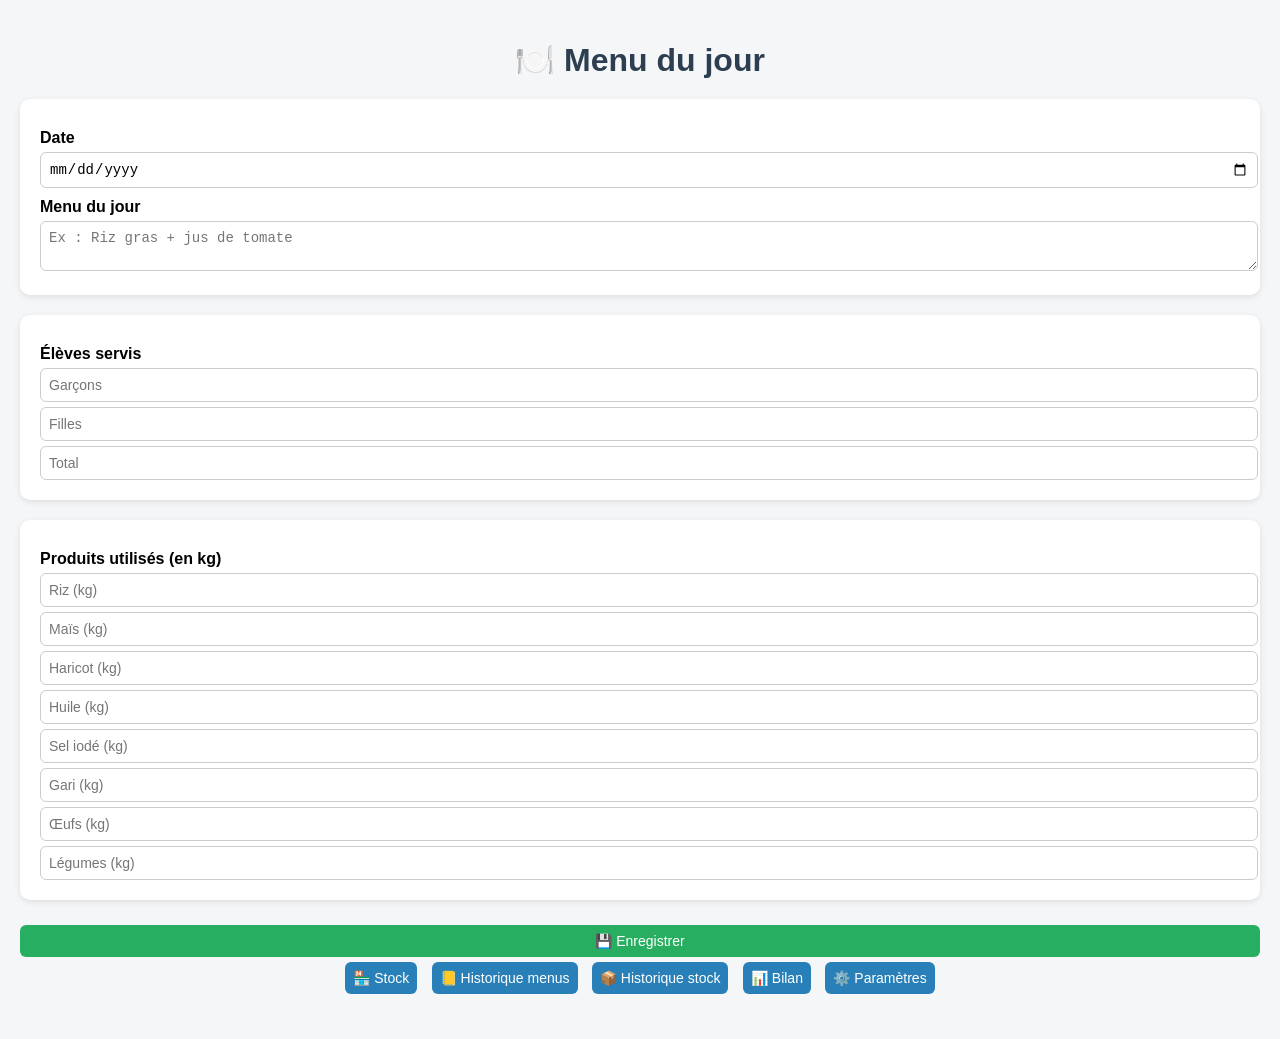
<file: index.html>
<!DOCTYPE html>
<html lang="fr">
<head>
  <meta charset="UTF-8">
  <title>Cantine scolaire</title>
  <meta name="viewport" content="width=device-width, initial-scale=1.0">

  <!-- Lien vers ton CSS global -->
  <link rel="stylesheet" href="style.css">

  <!-- Lien vers le manifest PWA -->
  <link rel="manifest" href="manifest.json">

  <!-- Couleur de la barre d’adresse mobile -->
  <meta name="theme-color" content="#27ae60">
</head>
<body>

  <h1>🍽️ Menu du jour</h1>

  <div class="box">
    <label>Date</label>
    <input type="date" id="date">

    <label>Menu du jour</label>
    <textarea id="menu" placeholder="Ex : Riz gras + jus de tomate"></textarea>
  </div>

  <div class="box">
    <label>Élèves servis</label>
    <div class="row">
      <input type="number" id="garcons" placeholder="Garçons" oninput="majTotal()">
      <input type="number" id="filles" placeholder="Filles" oninput="majTotal()">
    </div>
    <input type="number" id="totalEleves" placeholder="Total" readonly>
  </div>

  <div class="box">
    <label>Produits utilisés (en kg)</label>
    <input type="number" id="riz" step="0.01" placeholder="Riz (kg)">
    <input type="number" id="mais" step="0.01" placeholder="Maïs (kg)">
    <input type="number" id="haricot" step="0.01" placeholder="Haricot (kg)">
    <input type="number" id="huile" step="0.01" placeholder="Huile (kg)">
    <input type="number" id="sel" step="0.01" placeholder="Sel iodé (kg)">
    <input type="number" id="gari" step="0.01" placeholder="Gari (kg)">
    <input type="number" id="oeufs" step="0.01" placeholder="Œufs (kg)">
    <input type="number" id="legumes" step="0.01" placeholder="Légumes (kg)">
  </div>

  <button onclick="enregistrerMenu()">💾 Enregistrer</button>

  <nav>
    <button onclick="location.href='stock.html'">🏪 Stock</button>
    <button onclick="location.href='historique.html'">📒 Historique menus</button>
    <button onclick="location.href='historique-stock.html'">📦 Historique stock</button>
    <button onclick="location.href='bilan.html'">📊 Bilan</button>
    <button onclick="location.href='parametres.html'">⚙️ Paramètres</button>
  </nav>

  <!-- Script principal -->
  <script>
  function majTotal() {
    let garcons = Number(document.getElementById("garcons").value) || 0;
    let filles = Number(document.getElementById("filles").value) || 0;
    document.getElementById("totalEleves").value = garcons + filles;
  }

  function enregistrerMenu() {
    let stock = JSON.parse(localStorage.getItem("stock")) || {
      riz:0, mais:0, haricot:0, huile:0,
      sel:0, gari:0, oeufs:0, legumes:0
    };

    let produits = {
      riz: Number(document.getElementById("riz").value) || 0,
      mais: Number(document.getElementById("mais").value) || 0,
      haricot: Number(document.getElementById("haricot").value) || 0,
      huile: Number(document.getElementById("huile").value) || 0,
      sel: Number(document.getElementById("sel").value) || 0,
      gari: Number(document.getElementById("gari").value) || 0,
      oeufs: Number(document.getElementById("oeufs").value) || 0,
      legumes: Number(document.getElementById("legumes").value) || 0
    };

    for (let p in produits) {
      if (produits[p] > stock[p]) {
        alert("❌ Stock insuffisant pour " + p);
        return;
      }
    }

    for (let p in produits) {
      stock[p] -= produits[p];
    }
    localStorage.setItem("stock", JSON.stringify(stock));

    let historiqueStock = JSON.parse(localStorage.getItem("historiqueStock")) || [];
    for (let p in produits) {
      if (produits[p] > 0) {
        historiqueStock.push({
          date: document.getElementById("date").value,
          produit: p,
          entree: 0,
          sortie: produits[p],
          restant: stock[p]
        });
      }
    }
    localStorage.setItem("historiqueStock", JSON.stringify(historiqueStock));

    let menu = {
      date: document.getElementById("date").value,
      menu: document.getElementById("menu").value,
      garcons: Number(document.getElementById("garcons").value) || 0,
      filles: Number(document.getElementById("filles").value) || 0,
      totalEleves: Number(document.getElementById("totalEleves").value) || 0,
      ...produits
    };

    let historiqueMenus = JSON.parse(localStorage.getItem("cantine")) || [];
    historiqueMenus.push(menu);
    localStorage.setItem("cantine", JSON.stringify(historiqueMenus));

    alert("✅ Menu enregistré et stock mis à jour");
  }

  // Enregistrement du service worker
  if ("serviceWorker" in navigator) {
    navigator.serviceWorker.register("sw.js")
      .then(() => console.log("✅ Service Worker enregistré"))
      .catch(err => console.error("❌ Erreur SW:", err));
  }
  </script>

</body>
</html>
</file>
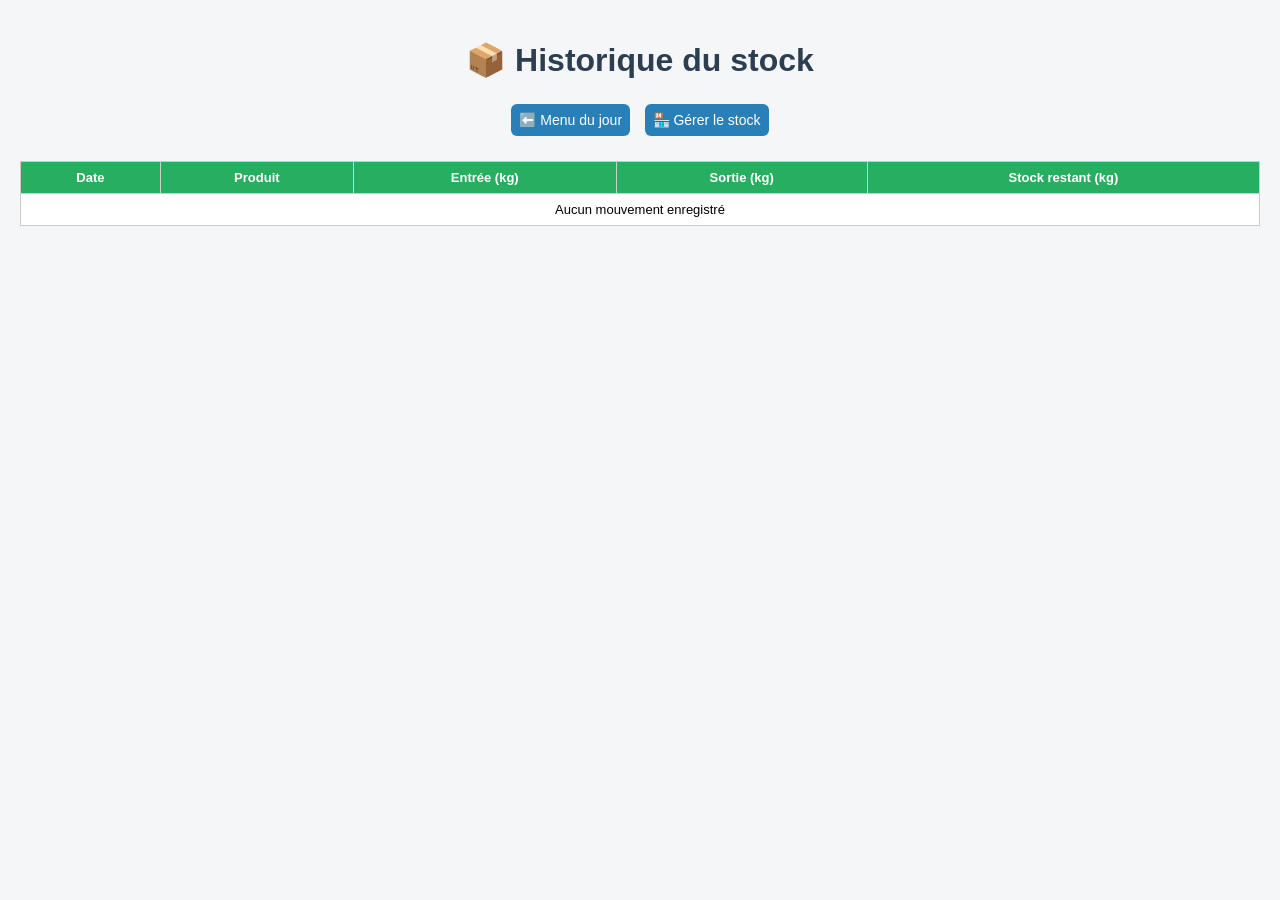
<file: historique-stock.html>
<!DOCTYPE html>
<html lang="fr">
<head>
<meta charset="UTF-8">
<title>Historique du stock</title>
<meta name="viewport" content="width=device-width, initial-scale=1.0">
<style>
body { font-family: Arial; background:#f4f6f8; padding:10px; }
h1 { text-align:center; }
table { width:100%; border-collapse:collapse; background:white; font-size:13px; margin-top:10px; }
th, td { border:1px solid #ccc; padding:5px; text-align:center; }
th { background:#e67e22; color:white; }
tr:nth-child(even) { background:#f9f9f9; }
td.number { text-align:right; }
button { padding:8px; margin:5px; background:#2980b9; color:white; border:none; border-radius:5px; cursor:pointer; }
nav { text-align:center; margin-bottom:15px; }
</style>
<link rel="stylesheet" href="style.css">
</head>
<link rel="manifest" href="manifest.json">
<body>

<h1>📦 Historique du stock</h1>

<nav>
  <button onclick="location.href='index.html'">⬅️ Menu du jour</button>
  <button onclick="location.href='stock.html'">🏪 Gérer le stock</button>
</nav>

<table>
<thead>
<tr>
  <th>Date</th>
  <th>Produit</th>
  <th>Entrée (kg)</th>
  <th>Sortie (kg)</th>
  <th>Stock restant (kg)</th>
</tr>
</thead>
<tbody id="tableStock"></tbody>
</table>

<script>
let histo = JSON.parse(localStorage.getItem("historiqueStock")) || [];
let table = document.getElementById("tableStock");

if (histo.length === 0) {
  table.innerHTML = `<tr><td colspan="5">Aucun mouvement enregistré</td></tr>`;
} else {
  // Tri du plus récent au plus ancien
  histo.reverse().forEach(h => {
    table.innerHTML += `
      <tr>
        <td>${h.date}</td>
        <td>${h.produit}</td>
        <td class="number">${h.entree}</td>
        <td class="number">${h.sortie}</td>
        <td class="number">${h.restant}</td>
      </tr>
    `;
  });
}
</script>

</body>
</html>
</file>
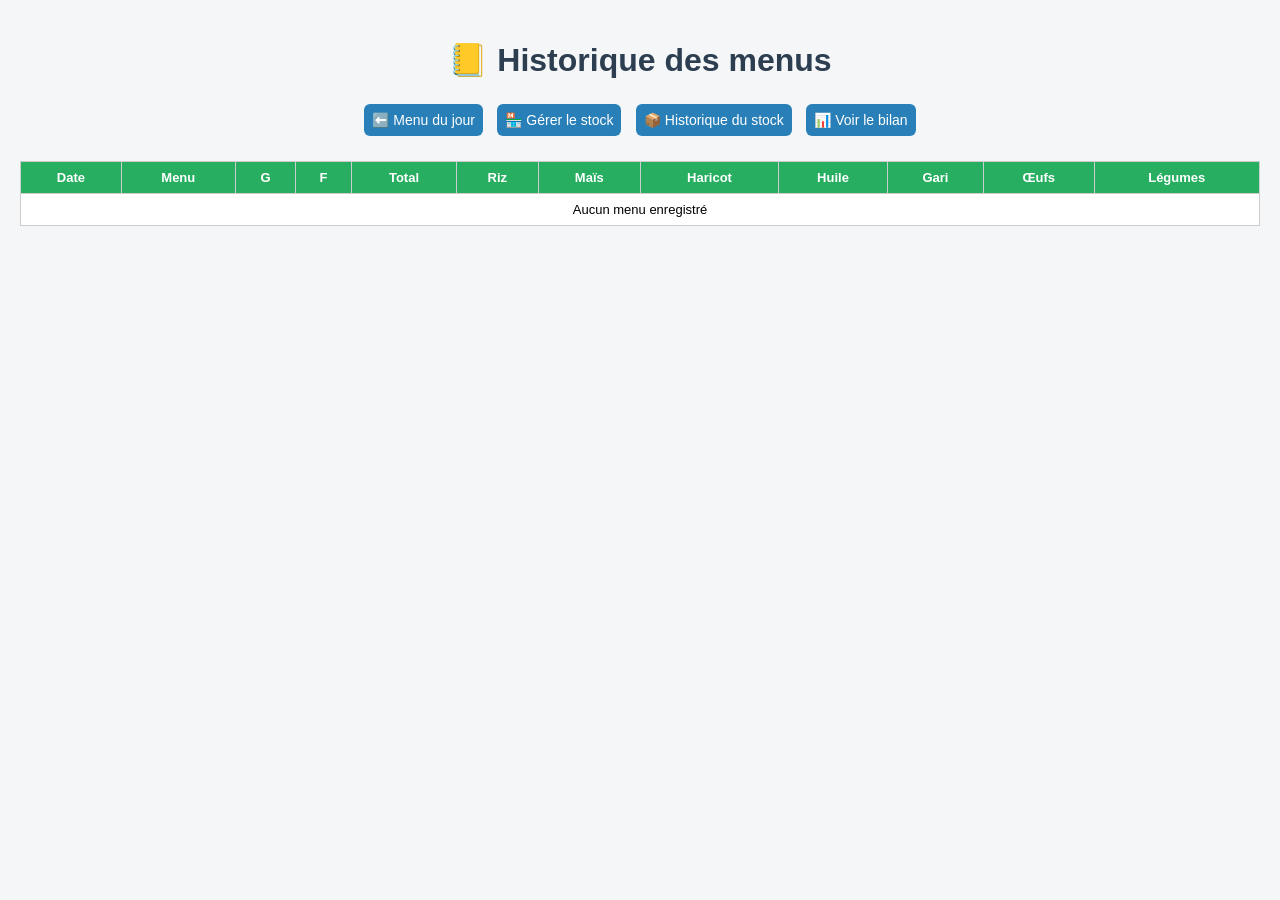
<file: historique.html>
<!DOCTYPE html>
<html lang="fr">
<head>
  <meta charset="UTF-8">
  <title>Historique des menus</title>
  <meta name="viewport" content="width=device-width, initial-scale=1.0">
  <style>
    body { font-family: Arial, sans-serif; background:#f4f6f8; padding:10px; }
    h1 { text-align:center; color:#2c3e50; }
    table { width:100%; border-collapse:collapse; font-size:13px; background:white; margin-top:10px; }
    th, td { border:1px solid #ccc; padding:5px; text-align:center; }
    th { background:#27ae60; color:white; position:sticky; top:0; }
    tr:nth-child(even) { background:#f9f9f9; }
    td.number { text-align:right; }
    button { padding:8px; margin:5px; background:#2980b9; color:white; border:none; border-radius:5px; cursor:pointer; }
    nav { text-align:center; margin-bottom:15px; }
  </style>
  <link rel="stylesheet" href="style.css">
</head>
<link rel="manifest" href="manifest.json">
<body>

<h1>📒 Historique des menus</h1>

<nav>
  <button onclick="location.href='index.html'">⬅️ Menu du jour</button>
  <button onclick="location.href='stock.html'">🏪 Gérer le stock</button>
  <button onclick="location.href='historique-stock.html'">📦 Historique du stock</button>
  <button onclick="location.href='bilan.html'">📊 Voir le bilan</button>
</nav>

<table>
  <thead>
    <tr>
      <th>Date</th>
      <th>Menu</th>
      <th>G</th>
      <th>F</th>
      <th>Total</th>
      <th>Riz</th>
      <th>Maïs</th>
      <th>Haricot</th>
      <th>Huile</th>
      <th>Gari</th>
      <th>Œufs</th>
      <th>Légumes</th>
    </tr>
  </thead>
  <tbody id="tableMenus"></tbody>
</table>

<script>
let menus = JSON.parse(localStorage.getItem("cantine")) || [];
let table = document.getElementById("tableMenus");

if (menus.length === 0) {
  table.innerHTML = `<tr><td colspan="12">Aucun menu enregistré</td></tr>`;
} else {
  // Afficher du plus récent au plus ancien
  menus.reverse().forEach(m => {
    let ligne = `
      <tr>
        <td>${m.date}</td>
        <td>${m.menu}</td>
        <td class="number">${m.garcons}</td>
        <td class="number">${m.filles}</td>
        <td class="number">${m.totalEleves}</td>
        <td class="number">${m.riz}</td>
        <td class="number">${m.mais}</td>
        <td class="number">${m.haricot}</td>
        <td class="number">${m.huile}</td>
        <td class="number">${m.gari}</td>
        <td class="number">${m.oeufs}</td>
        <td class="number">${m.legumes}</td>
      </tr>
    `;
    table.innerHTML += ligne;
  });
}
</script>

</body>
</html>
</file>
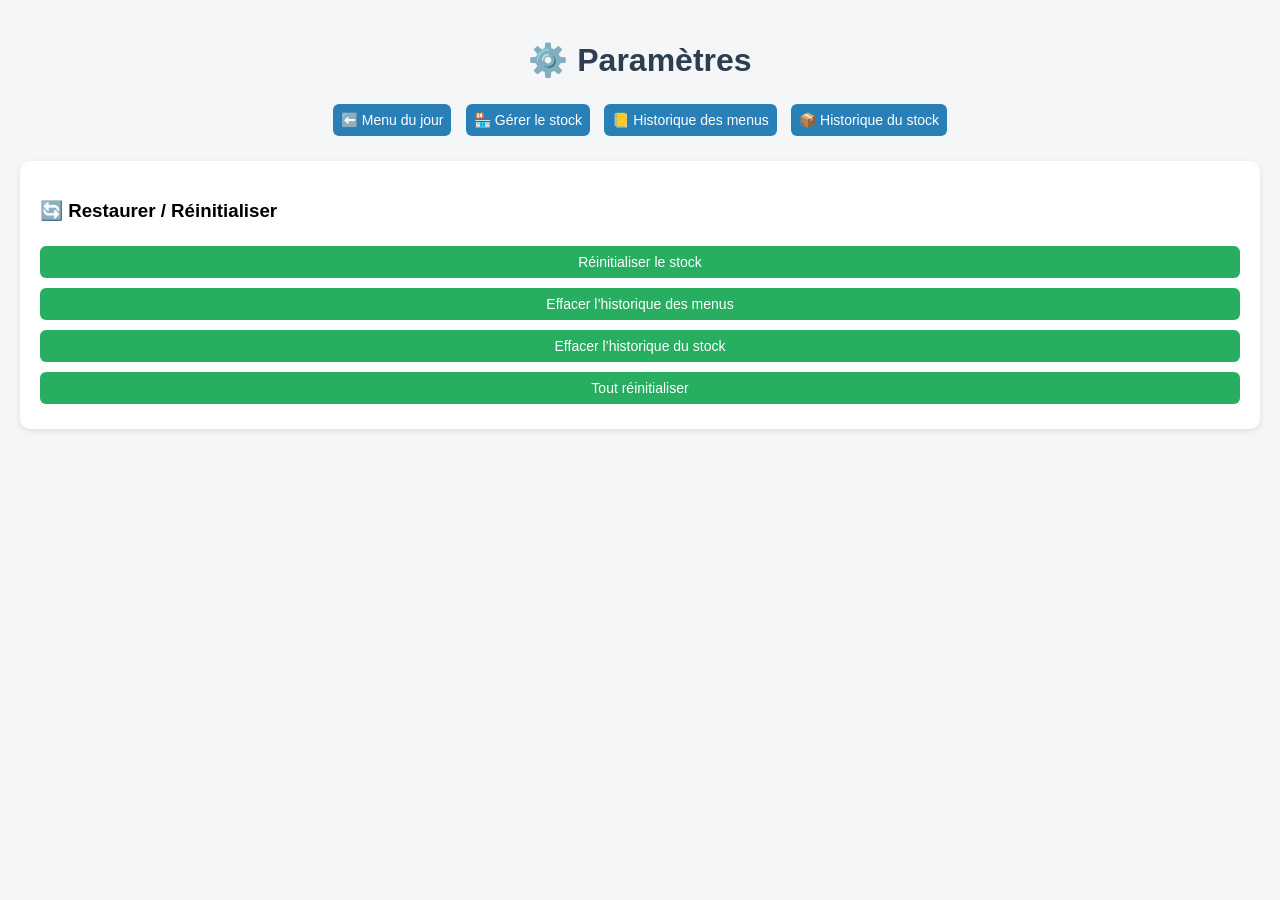
<file: parametres.html>
<!DOCTYPE html>
<html lang="fr">
<head>
  <meta charset="UTF-8">
  <title>Paramètres</title>
  <meta name="viewport" content="width=device-width, initial-scale=1.0">
  <style>
    body { font-family: Arial; background:#f4f6f8; padding:15px; }
    h1 { text-align:center; color:#2c3e50; }
    .box { background:white; padding:15px; border-radius:8px; margin-bottom:15px; }
    button {
      width:100%; padding:10px; margin:5px 0;
      background:#c0392b; color:white; border:none; border-radius:5px;
      font-size:15px; cursor:pointer;
    }
    button:hover { background:#e74c3c; }
    nav { text-align:center; margin-bottom:15px; }
    nav button { background:#2980b9; }
  </style>
  <link rel="stylesheet" href="style.css">
</head>
<link rel="manifest" href="manifest.json">
<body>

<h1>⚙️ Paramètres</h1>

<nav>
  <button onclick="location.href='index.html'">⬅️ Menu du jour</button>
  <button onclick="location.href='stock.html'">🏪 Gérer le stock</button>
  <button onclick="location.href='historique.html'">📒 Historique des menus</button>
  <button onclick="location.href='historique-stock.html'">📦 Historique du stock</button>
</nav>

<div class="box">
  <h3>🔄 Restaurer / Réinitialiser</h3>
  <button onclick="resetStock()">Réinitialiser le stock</button>
  <button onclick="resetMenus()">Effacer l’historique des menus</button>
  <button onclick="resetHistoriqueStock()">Effacer l’historique du stock</button>
  <button onclick="resetAll()">Tout réinitialiser</button>
</div>

<script>
function resetStock() {
  localStorage.setItem("stock", JSON.stringify({
    riz:0, mais:0, haricot:0, huile:0,
    sel:0, gari:0, oeufs:0, legumes:0
  }));
  alert("✅ Stock réinitialisé");
}

function resetMenus() {
  localStorage.removeItem("cantine");
  alert("✅ Historique des menus effacé");
}

function resetHistoriqueStock() {
  localStorage.removeItem("historiqueStock");
  alert("✅ Historique du stock effacé");
}

function resetAll() {
  localStorage.clear();
  alert("✅ Toutes les données ont été réinitialisées");
}
</script>

</body>
</html>
</file>
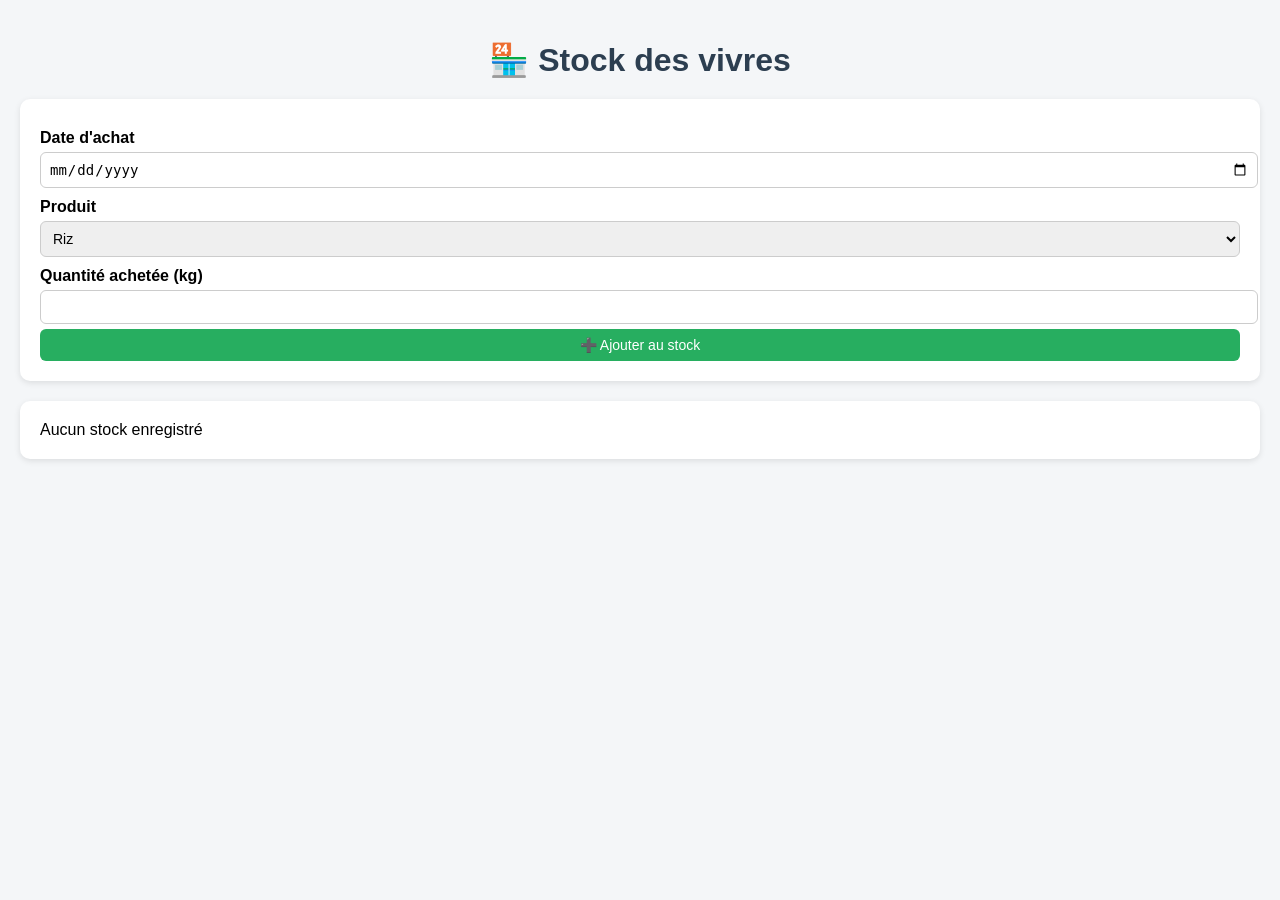
<file: stock.html>
<!DOCTYPE html>
<html lang="fr">
<head>
  <meta charset="UTF-8">
  <title>Stock des vivres</title>
  <meta name="viewport" content="width=device-width, initial-scale=1.0">
  <style>
    body {
      font-family: Arial, sans-serif;
      background: #f4f6f8;
      padding: 15px;
    }
    h1 {
      text-align: center;
      color: #2c3e50;
    }
    .box {
      background: white;
      padding: 15px;
      border-radius: 8px;
      margin-bottom: 15px;
    }
    label {
      font-weight: bold;
      margin-top: 10px;
      display: block;
    }
    input, select, button {
      width: 100%;
      padding: 8px;
      margin-top: 5px;
      border-radius: 5px;
      border: 1px solid #ccc;
    }
    button {
      background: #e67e22;
      color: white;
      font-size: 16px;
      border: none;
      cursor: pointer;
    }
  </style>
  <link rel="stylesheet" href="style.css">
</head>
<link rel="manifest" href="manifest.json">
<body>

<h1>🏪 Stock des vivres</h1>

<div class="box">
  <label>Date d'achat</label>
  <input type="date" id="dateAchat">

  <label>Produit</label>
  <select id="produit">
    <option value="riz">Riz</option>
    <option value="mais">Maïs</option>
    <option value="haricot">Haricot</option>
    <option value="huile">Huile</option>
    <option value="sel">Sel iodé</option>
    <option value="gari">Gari</option>
    <option value="oeufs">Œufs</option>
    <option value="legumes">Légumes</option>
  </select>

  <label>Quantité achetée (kg)</label>
  <input type="number" step="0.01" id="quantite">

  <button onclick="ajouterStock()">➕ Ajouter au stock</button>
</div>

<div class="box" id="etatStock">
  Aucun stock enregistré
</div>

<script>
function ajouterStock() {
  let stock = JSON.parse(localStorage.getItem("stock")) || {
    riz: 0, mais: 0, haricot: 0, huile: 0,
    sel: 0, gari: 0, oeufs: 0, legumes: 0
  };

  let produit = document.getElementById("produit").value;
  let qte = Number(document.getElementById("quantite").value) || 0;
  let date = document.getElementById("dateAchat").value;

  if (qte <= 0) {
    alert("❌ Entre une quantité valide");
    return;
  }

  // Mise à jour du stock
  stock[produit] += qte;
  localStorage.setItem("stock", JSON.stringify(stock));

  // Historique du stock
  let historiqueStock = JSON.parse(localStorage.getItem("historiqueStock")) || [];
  historiqueStock.push({
    date: date,
    produit: produit,
    entree: qte,
    sortie: 0,
    restant: stock[produit]
  });
  localStorage.setItem("historiqueStock", JSON.stringify(historiqueStock));

  afficherStock();
  alert("✅ Stock mis à jour");
}

function afficherStock() {
  let stock = JSON.parse(localStorage.getItem("stock"));
  if (!stock) return;

  document.getElementById("etatStock").innerHTML = `
    <h3>📦 Stock actuel</h3>
    <p>Riz : ${stock.riz} kg</p>
    <p>Maïs : ${stock.mais} kg</p>
    <p>Haricot : ${stock.haricot} kg</p>
    <p>Huile : ${stock.huile} kg</p>
    <p>Sel iodé : ${stock.sel} kg</p>
    <p>Gari : ${stock.gari} kg</p>
    <p>Œufs : ${stock.oeufs} kg</p>
    <p>Légumes : ${stock.legumes} kg</p>
  `;
}

afficherStock();
</script>

</body>
</html>
</file>
<file: style.css>
/* style.css */
body {
  font-family: 'Segoe UI', Arial, sans-serif;
  background: #f4f6f8;
  margin: 0;
  padding: 20px;
}

h1 {
  text-align: center;
  color: #2c3e50;
  margin-bottom: 20px;
}

.box {
  background: white;
  padding: 20px;
  border-radius: 10px;
  margin-bottom: 20px;
  box-shadow: 0 2px 6px rgba(0,0,0,0.1);
}

label {
  font-weight: bold;
  margin-top: 10px;
  display: block;
}

input, textarea, select, button {
  width: 100%;
  padding: 8px;
  margin-top: 5px;
  border-radius: 6px;
  border: 1px solid #ccc;
  font-size: 14px;
}

button {
  background: #27ae60;
  color: white;
  border: none;
  cursor: pointer;
  transition: 0.3s;
}

button:hover {
  background: #1e8449;
}

nav {
  text-align: center;
  margin-bottom: 20px;
}

nav button {
  width: auto;
  margin: 5px;
  background: #2980b9;
}

nav button:hover {
  background: #1f6391;
}

table {
  width: 100%;
  border-collapse: collapse;
  margin-top: 10px;
  background: white;
}

th, td {
  border: 1px solid #ccc;
  padding: 8px;
  text-align: center;
}

th {
  background: #27ae60;
  color: white;
}

tr:nth-child(even) {
  background: #f9f9f9;
}
</file>
